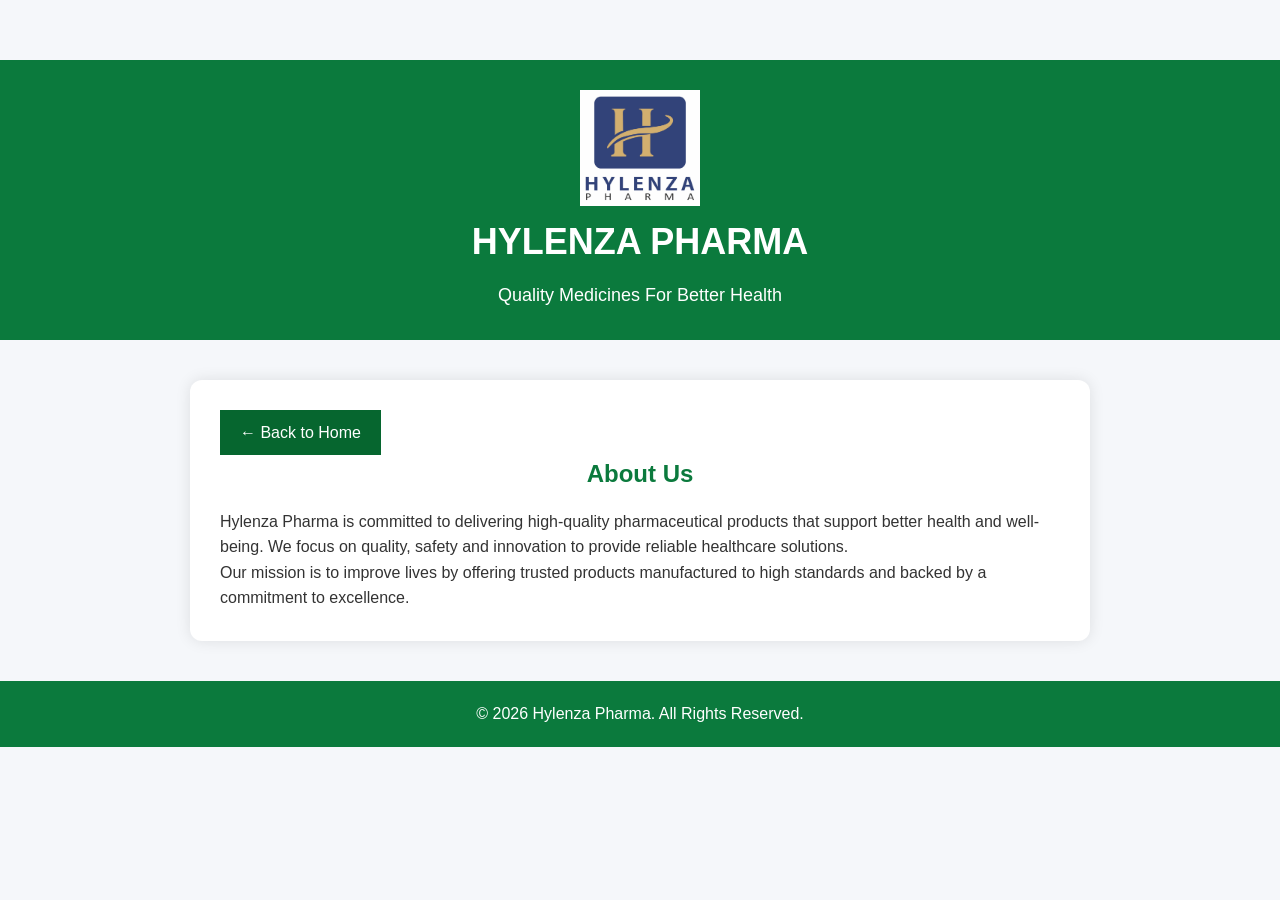
<file: about.html>
<!DOCTYPE html>
<html lang="en">
<head>
<meta charset="UTF-8">
<meta name="viewport" content="width=device-width, initial-scale=1.0">
<title>About Us | Hylenza Pharma</title>
<meta name="description" content="Learn more about Hylenza Pharma and our commitment to quality healthcare products.">
<link rel="stylesheet" href="style.css">
<link rel="icon" type="image/jpeg" href="IMG-20260430-WA0066.jpg">
</head>

<body>

<header>
<img src="IMG-20260430-WA0066.jpg" width="120">
<h1>HYLENZA PHARMA</h1>
<p>Quality Medicines For Better Health</p>
</header>

<section class="product-details">

<a href="index.html" class="back-btn">← Back to Home</a>

<h1>About Us</h1>

<p>
Hylenza Pharma is committed to delivering high-quality pharmaceutical products that support better health and well-being. We focus on quality, safety and innovation to provide reliable healthcare solutions.
</p>

<p>
Our mission is to improve lives by offering trusted products manufactured to high standards and backed by a commitment to excellence.
</p>

</section>

<footer>
<p>© 2026 Hylenza Pharma. All Rights Reserved.</p>
</footer>

</body>
</html>
</file>
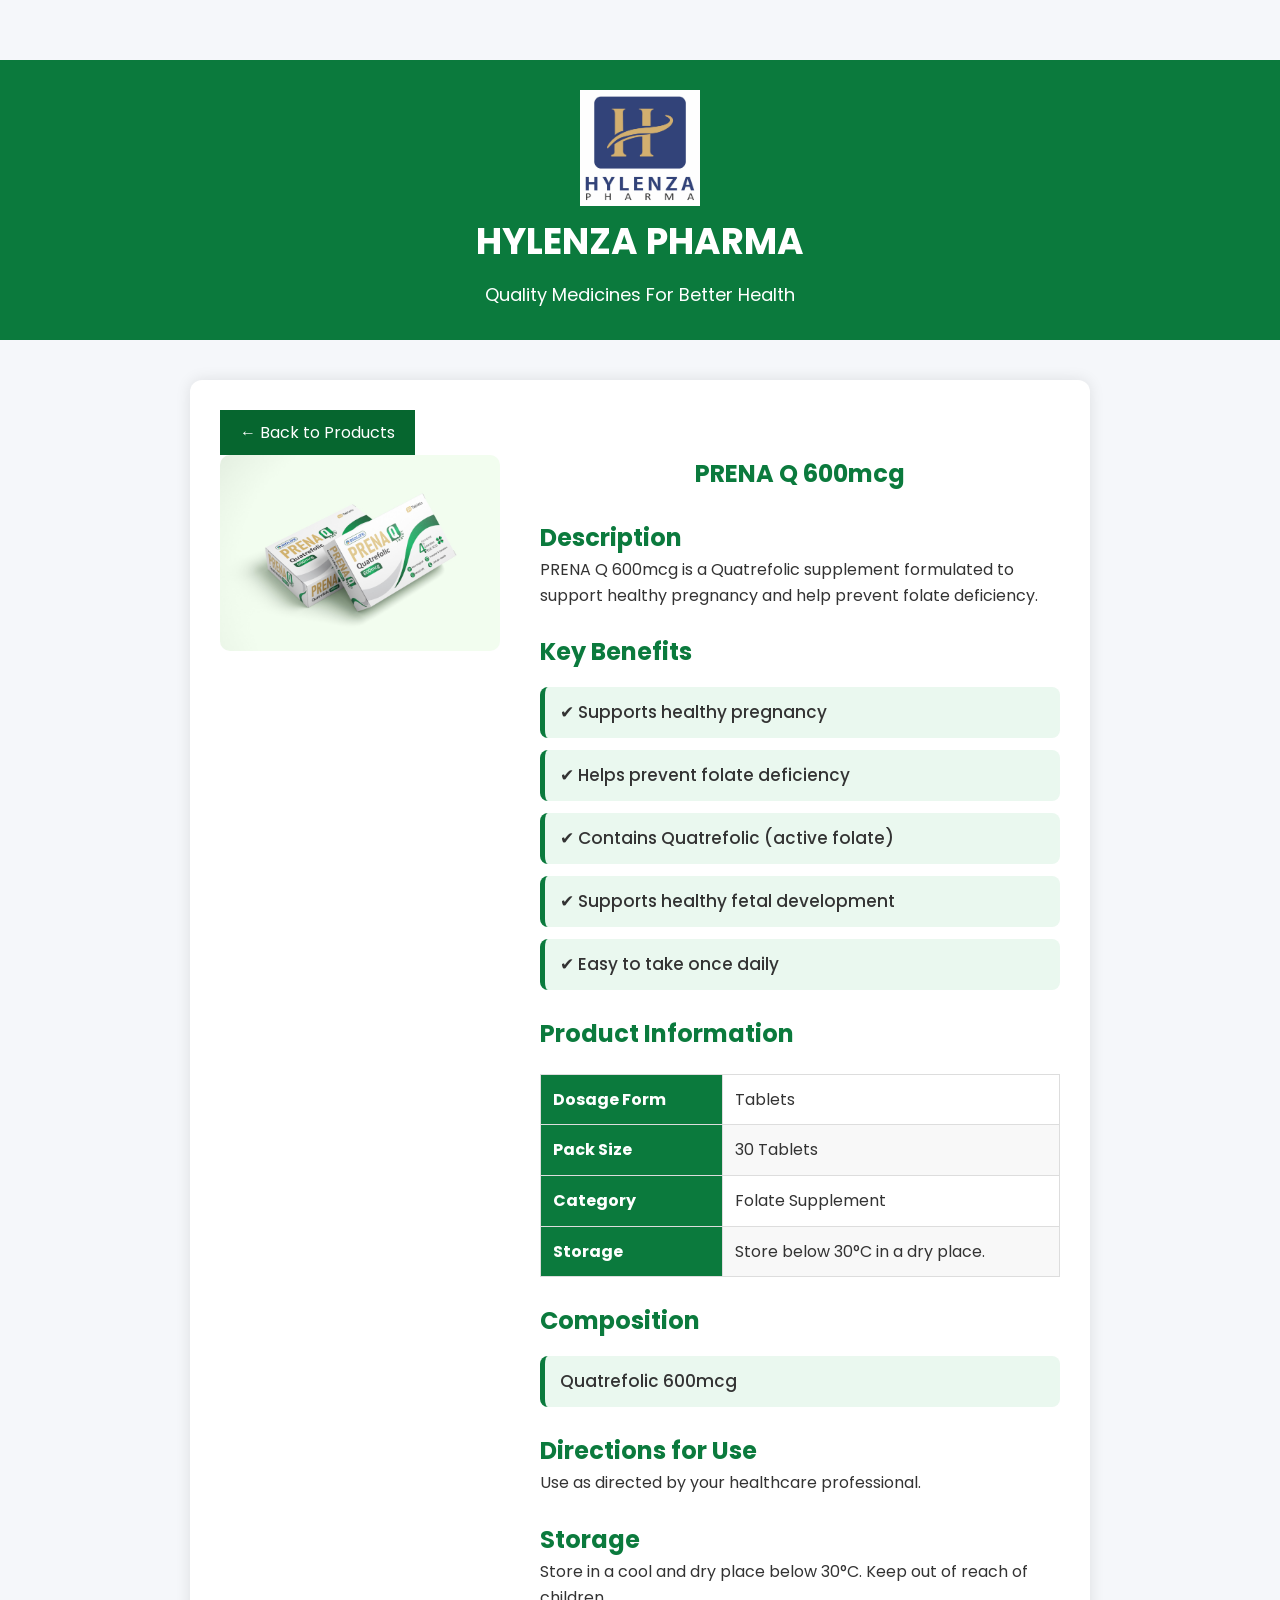
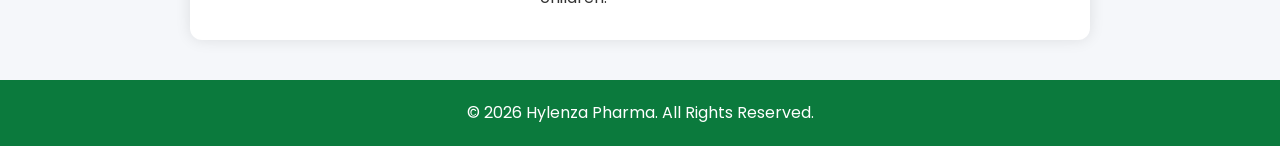
<file: prena-q.html>
<!DOCTYPE html>
<html lang="en">
<head>
    <meta charset="UTF-8">
    <meta name="viewport" content="width=device-width, initial-scale=1.0">
    <title>PRENA Q 600mcg | Quatrefolic Supplement | Hylenza Pharma</title>
    <meta name="description" content="PRENA Q 600mcg by Hylenza Pharma is a Quatrefolic supplement designed to support folate needs and healthy pregnancy care.">
    <link rel="stylesheet" href="style.css">
    <link rel="icon" type="image/jpeg" href="IMG-20260430-WA0066.jpg">
    <link href="https://fonts.googleapis.com/css2?family=Poppins:wght@300;400;500;600;700&display=swap" rel="stylesheet">
</head>
<body>

<header>
    <img src="IMG-20260430-WA0066.jpg" width="120">
    <h1>HYLENZA PHARMA</h1>
    <p>Quality Medicines For Better Health</p>
</header>

<section class="product-details">

    <a href="index.html" class="back-btn">← Back to Products</a>

    <div class="product-layout">

  <div class="product-image">
    <img src="IMG-20260417-WA0024.jpg" alt="PRENA Q 600mcg">
  </div>

  <div class="product-info">

    <h1>PRENA Q 600mcg</h1>

    <h2>Description</h2>
<p>
PRENA Q 600mcg is a Quatrefolic supplement formulated to support healthy pregnancy and help prevent folate deficiency.
</p>
<h2>Key Benefits</h2>

<ul>
    <li>✔ Supports healthy pregnancy</li>
    <li>✔ Helps prevent folate deficiency</li>
    <li>✔ Contains Quatrefolic (active folate)</li>
    <li>✔ Supports healthy fetal development</li>
    <li>✔ Easy to take once daily</li>
</ul>

<h2>Product Information</h2>

<table class="product-table">
  <tr>
    <th>Dosage Form</th>
    <td>Tablets</td>
  </tr>
  <tr>
    <th>Pack Size</th>
    <td>30 Tablets</td>
  </tr>
  <tr>
    <th>Category</th>
    <td>Folate Supplement</td>
  </tr>
  <tr>
    <th>Storage</th>
    <td>Store below 30°C in a dry place.</td>
  </tr>
</table>

<h2>Composition</h2>

<ul>
    <li>Quatrefolic 600mcg</li>
</ul>

<h2>Directions for Use</h2>

<p>Use as directed by your healthcare professional.</p>
    <h2>Storage</h2>
    <p>Store in a cool and dry place below 30°C. Keep out of reach of children.</p>

  </div>

    </div>

</section>

<footer>
    <p>© 2026 Hylenza Pharma. All Rights Reserved.</p>
</footer>

</body>
</file>
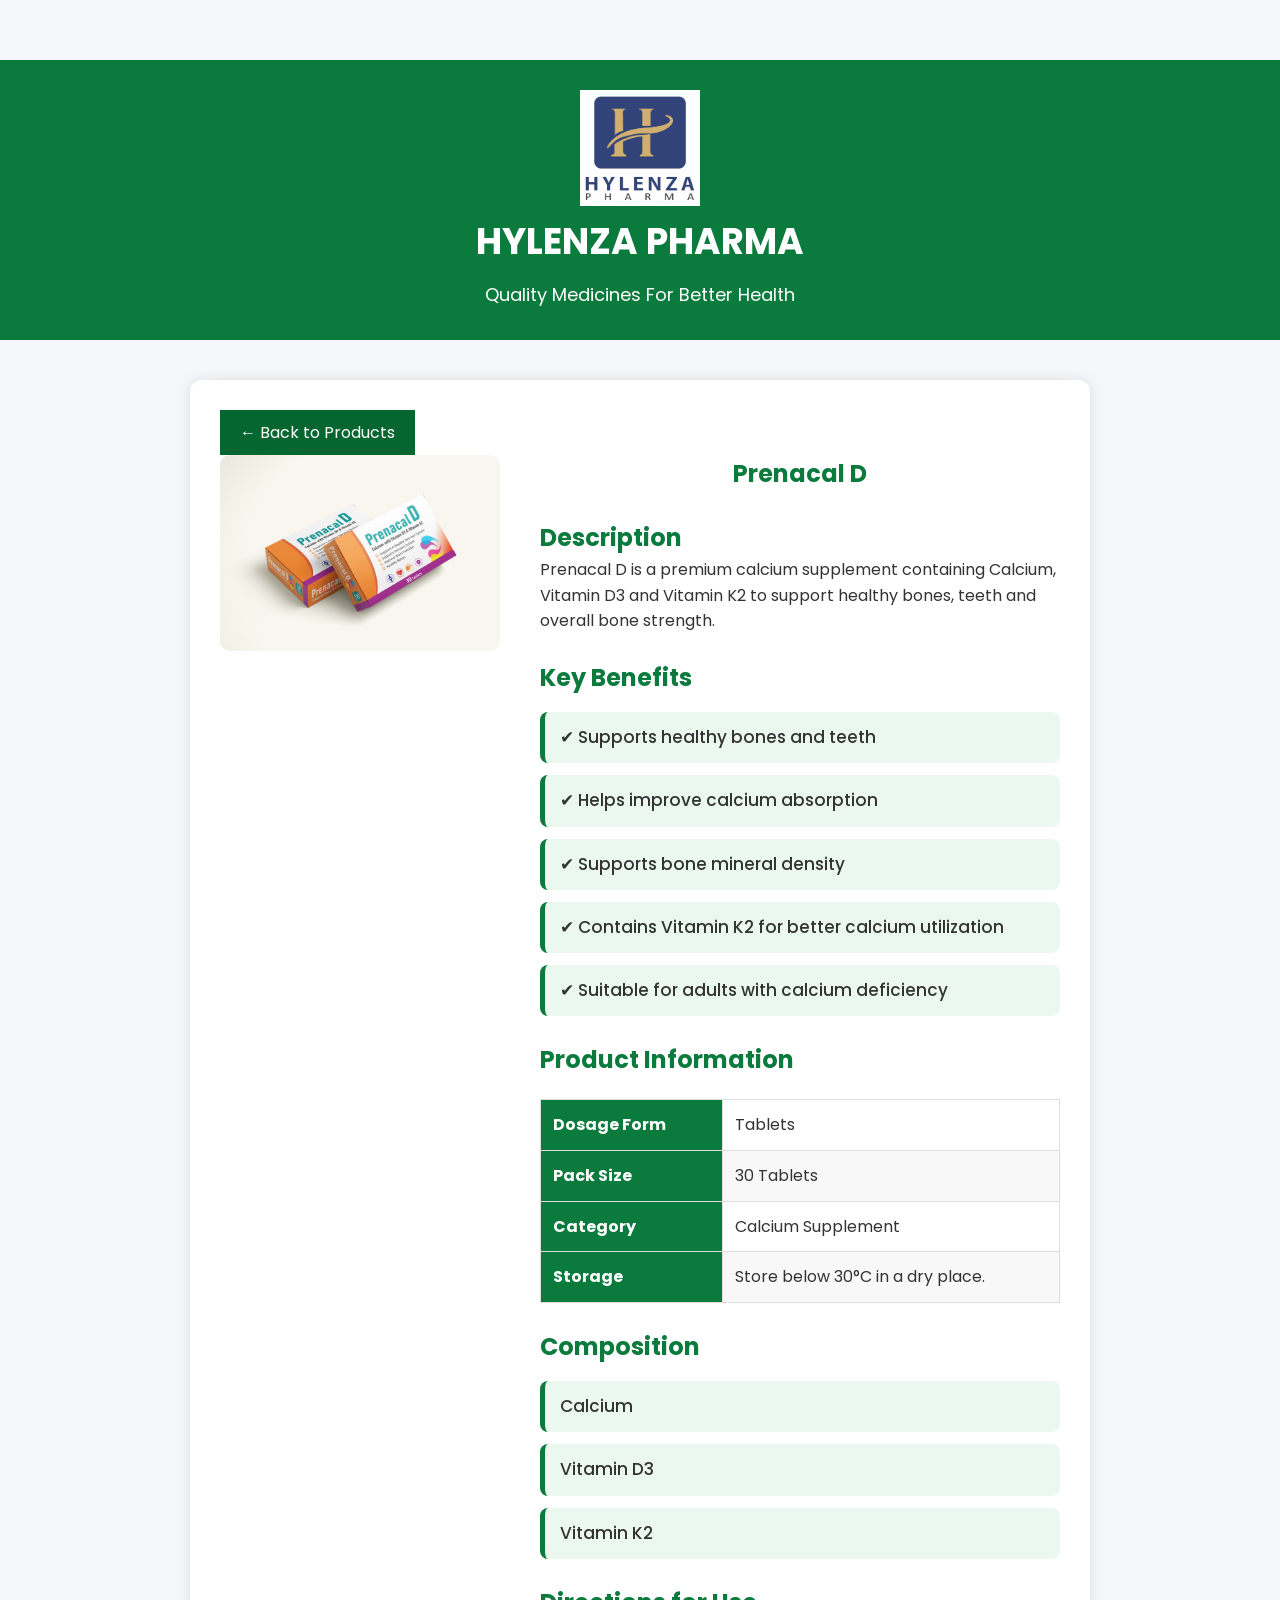
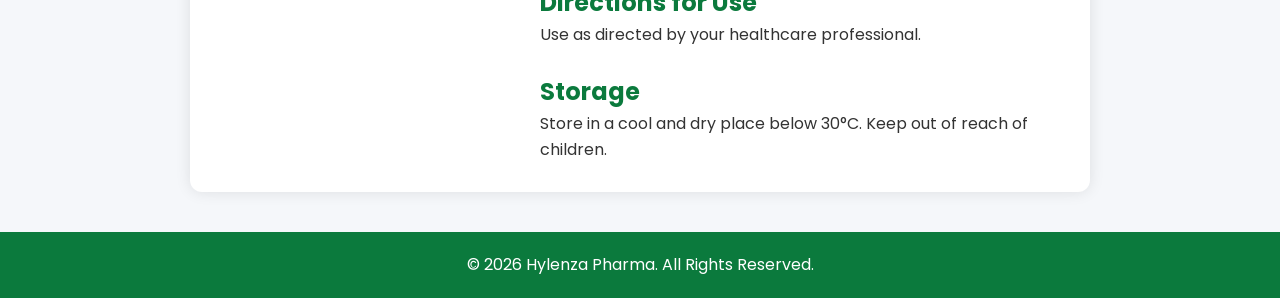
<file: prenacal-d.html>
<!DOCTYPE html>
<html lang="en">
<head>
    <meta charset="UTF-8">
    <meta name="viewport" content="width=device-width, initial-scale=1.0">
    <title>Prenacal D | Calcium + Vitamin D3 + K2 Supplement | Hylenza Pharma</title>
    <meta name="description" content="Prenacal D by Hylenza Pharma contains Calcium, Vitamin D3 and Vitamin K2 to support healthy bones, teeth and overall bone health.">
    <link rel="stylesheet" href="style.css">
    <link rel="icon" type="image/jpeg" href="IMG-20260430-WA0066.jpg">
    <link href="https://fonts.googleapis.com/css2?family=Poppins:wght@300;400;500;600;700&display=swap" rel="stylesheet">
</head>
<body>

<header>
    <img src="IMG-20260430-WA0066.jpg" width="120">
    <h1>HYLENZA PHARMA</h1>
    <p>Quality Medicines For Better Health</p>
</header>

<section class="product-details">

    <a href="index.html" class="back-btn">← Back to Products</a>

    <div class="product-layout">

  <div class="product-image">
    <img src="IMG-20260420-WA0058.jpg" alt="Prenacal D">
  </div>

  <div class="product-info">

    <h1>Prenacal D</h1>

    <h2>Description</h2>
<p>
Prenacal D is a premium calcium supplement containing Calcium, Vitamin D3 and Vitamin K2 to support healthy bones, teeth and overall bone strength.
</p>

<h2>Key Benefits</h2>

<ul>
    <li>✔ Supports healthy bones and teeth</li>
    <li>✔ Helps improve calcium absorption</li>
    <li>✔ Supports bone mineral density</li>
    <li>✔ Contains Vitamin K2 for better calcium utilization</li>
    <li>✔ Suitable for adults with calcium deficiency</li>
</ul>
<h2>Product Information</h2>

<table class="product-table">
  <tr>
    <th>Dosage Form</th>
    <td>Tablets</td>
  </tr>
  <tr>
    <th>Pack Size</th>
    <td>30 Tablets</td>
  </tr>
  <tr>
    <th>Category</th>
    <td>Calcium Supplement</td>
  </tr>
  <tr>
    <th>Storage</th>
    <td>Store below 30°C in a dry place.</td>
  </tr>
</table>
<h2>Composition</h2>
<ul>
    <li>Calcium</li>
    <li>Vitamin D3</li>
    <li>Vitamin K2</li>
</ul>

    <h2>Directions for Use</h2>
    <p>Use as directed by your healthcare professional.</p>

    <h2>Storage</h2>
    <p>Store in a cool and dry place below 30°C. Keep out of reach of children.</p>

  </div>

    </div>

</section>

<footer>
    <p>© 2026 Hylenza Pharma. All Rights Reserved.</p>
</footer>

</body>
</file>
<file: style.css>
*{
  margin:0;
  padding:0;
  box-sizing:border-box;
}

body{
  font-family: 'Poppins', sans-serif;
  background:#f5f7fa;
  color:#333;
  line-height:1.6;
  padding-top:60px;
}

header{
  background:#0b7a3d;
  color:white;
  text-align:center;
  padding:30px 20px;
}

header h1{
  font-size:36px;
}

header p{
  font-size:18px;
  margin-top:10px;
}

nav{
    background:#06662f;
    display:flex;
    justify-content:center;
    gap:30px;
    padding:15px;
    flex-wrap:nowrap;

    position:fixed;
    top:0;
    left:0;
    width:100%;

    z-index:1000;
    box-shadow:0 2px 10px rgba(0,0,0,0.15);
}

nav a{
  color:white;
  text-decoration:none;
  margin:0 15px;
  font-weight:bold;
  font-size:18px;
}

nav a:hover{
  color:#ffd700;
}

section{
  max-width:1000px;
  margin:30px auto;
  padding:20px;
}

.hero{
  text-align:center;
  padding:100px 20px;
  min-height:600px;
  display:flex;
  justify-content:center;
  align-items:center;
  background:linear-gradient(135deg,#0b7a3d,#17a85d);
  color:#fff;
  position:relative;
  overflow:hidden;
}

.hero h2{
  font-size:32px;
  margin-bottom:15px;
}

.btn{
  display:inline-block;
  background:#0b7a3d;
  color:white;
  padding:12px 25px;
  text-decoration:none;
  border-radius:5px;
  margin-top:20px;
}

.btn:hover{:0 0 10px rgba(0,0,0,0.1);
}

.card h3{
  color:#0b7a3d;
  margin-bottom:12px;
  font-size:24px;
  font-weight:700;
  letter-spacing:0.5px;
}
.card p{
  color:#555;
  font-size:17px;
  line-height:1.8;
  text-align:left;
  margin-top:15px;
}

footer{
  background:#0b7a3d;
  color:white;
  text-align:center;
  padding:20px;
  margin-top:40px;
}
.product-details{
  max-width:900px;
  margin:40px auto;
  background:#fff;
  padding:30px;
  border-radius:12px;
  box-shadow:0 0 15px rgba(0,0,0,0.1);
}

.product-details img{
  width:100%;
  max-width:350px;
  display:block;
  margin:0 auto 25px;
  border-radius:10px;
}

.product-details h1{
  color:#0b7a3d;
  margin-bottom:15px;
  text-align:center;
}

.product-details h2{
  color:#0b7a3d;
  margin-top:25px;
}

.back-btn{
  display:inline-block;
  background:#0b7a3d;
  color:#fff;
  padding:10px 20px;
  text-decoration:none;

  background:#06662f;
}

.products{
  display:grid;
  grid-template-columns:repeat(auto-fit,minmax(250px,1fr));
  gap:20px;
}

.card{
  background:#ffffff;
  padding:25px;
  border-radius:18px;
  box-shadow:0 8px 25px rgba(0,0,0,0.08);
  margin-bottom:20px;
  text-align:center;
  transition:all 0.3s ease;
}

.card:hover{
  transform:translateY(-8px);
  box-shadow:0 18px 40px rgba(11,122,61,0.18);
}

.back-btn:hover{
  background:#06662f;
}
.product-layout{
  display:flex;
  gap:40px;
  align-items:flex-start;
  flex-wrap:wrap;
}

.product-image{
  flex:1;
  min-width:280px;
  text-align:center;
}

.product-info{
  flex:2;
  min-width:300px;
}
.product-details ul{
    list-style:none;
    padding:0;
    margin:15px 0 25px 0;
}

.product-details li{
    background:#eaf8ef;
    border-left:5px solid #0b7a3d;
    padding:12px 15px;
    margin-bottom:12px;
    border-radius:8px;
    font-size:17px;
    font-weight:500;
}
.product-table{
    width:100%;
    border-collapse:collapse;
    margin:20px 0;
}

.product-table th,
.product-table td{
    border:1px solid #ddd;
    padding:12px;
    text-align:left;
}

.product-table th{
    background:#0b7a3d;
    color:white;
    width:35%;
}

.product-table tr:nth-child(even){
    background:#f8f8f8;
}
.product-table{
    width:100%;
    border-collapse:collapse;
    margin:20px 0;
}

.product-table th,
.product-table td{
    border:1px solid #ddd;
    padding:12px;
    text-align:left;
}

.product-table th{
    background:#0b7a3d;
    color:white;
    width:35%;
}

.product-table tr:nth-child(even){
    background:#f8f8f8;
}
#contact a{
  display:inline-block;
  background:#0b7a3d;
  color:white;
  padding:10px 18px;
  border-radius:25px;
  text-decoration:none;
  margin-top:10px;
}

#contact a:hover{
  opacity:0.85;
}
.hero{
  text-align:center;
  padding:60px 20px;
  background:#f1f8f4;
}

.hero h2{
  font-size:36px;
  color:#0b7a3d;
  margin-bottom:15px;
}

.hero p{
  max-width:700px;
  margin:auto;
  font-size:18px;
  color:#444;
}

.hero .btn{
  display:inline-block;
  margin-top:25px;
  padding:12px 25px;
  background:#0b7a3d;
  color:white;
  text-decoration:none;
  border-radius:25px;
}
@media (max-width: 768px){

  header h1{
    font-size:28px;
  }

  header p{
    font-size:16px;
  }

  nav a{
    display:block;
    margin:10px 0;
  }

  .hero h2{
    font-size:28px;
  }

  .hero p{
    font-size:16px;
    padding:0 10px;
  }

  .products{
    flex-direction:column;
    align-items:center;
  }

  .card{
    width:90%;
  }

  .product-layout{
    flex-direction:column;
  }

  .product-image img{
    width:80%;
  }

}
/* Hero Slider */

.hero{
  text-align:center;
  padding:50px 20px;
  position:relative;
  overflow:hidden;
}

.slide{
  display:none;
  animation:fade 1s ease-in-out;
}

.slide.active{
  display:block;
}

.slide img{
  max-width:340px;
  width:100%;
  border-radius:20px;
  box-shadow:0 15px 35px rgba(0,0,0,0.25);
  transition:transform 0.4s ease;
}

.slide img:hover{
  transform:scale(1.05);
}

@keyframes fade{
  from{opacity:0;}
  to{opacity:1;}
}
.company-banner{
    margin:40px auto;
    text-align:center;
}

.company-banner img{
    width:100%;
    max-width:850px;
    display:block;
    margin:auto;
    border-radius:20px;
    box-shadow:0 10px 25px rgba(0,0,0,.15);
}

.about-image{
    margin:40px auto;
    text-align:center;
}

.about-image img{
    width:100%;
    max-width:500px;
    display:block;
    margin:auto;
    border-radius:20px;
    box-shadow:0 10px 25px rgba(0,0,0,.15);
}
.search-section{
    background:#ffffff;
    padding:35px 20px;
    text-align:center;
}

.search-section h2{
    color:#0b7a3d;
    margin-bottom:20px;
    font-size:30px;
}

.search-box{
    max-width:650px;
    margin:auto;
    display:flex;
    background:#fff;
    border-radius:40px;
    overflow:hidden;
    box-shadow:0 8px 25px rgba(0,0,0,.12);
}

.search-box input{
    flex:1;
    padding:16px 20px;
    border:none;
    outline:none;
    font-size:16px;
}

.search-box button{
    width:70px;
    border:none;
    background:#0b7a3d;
    color:#fff;
    cursor:pointer;
    font-size:20px;
}

.search-box button:hover{
    background:#06662f;
}
</file>
